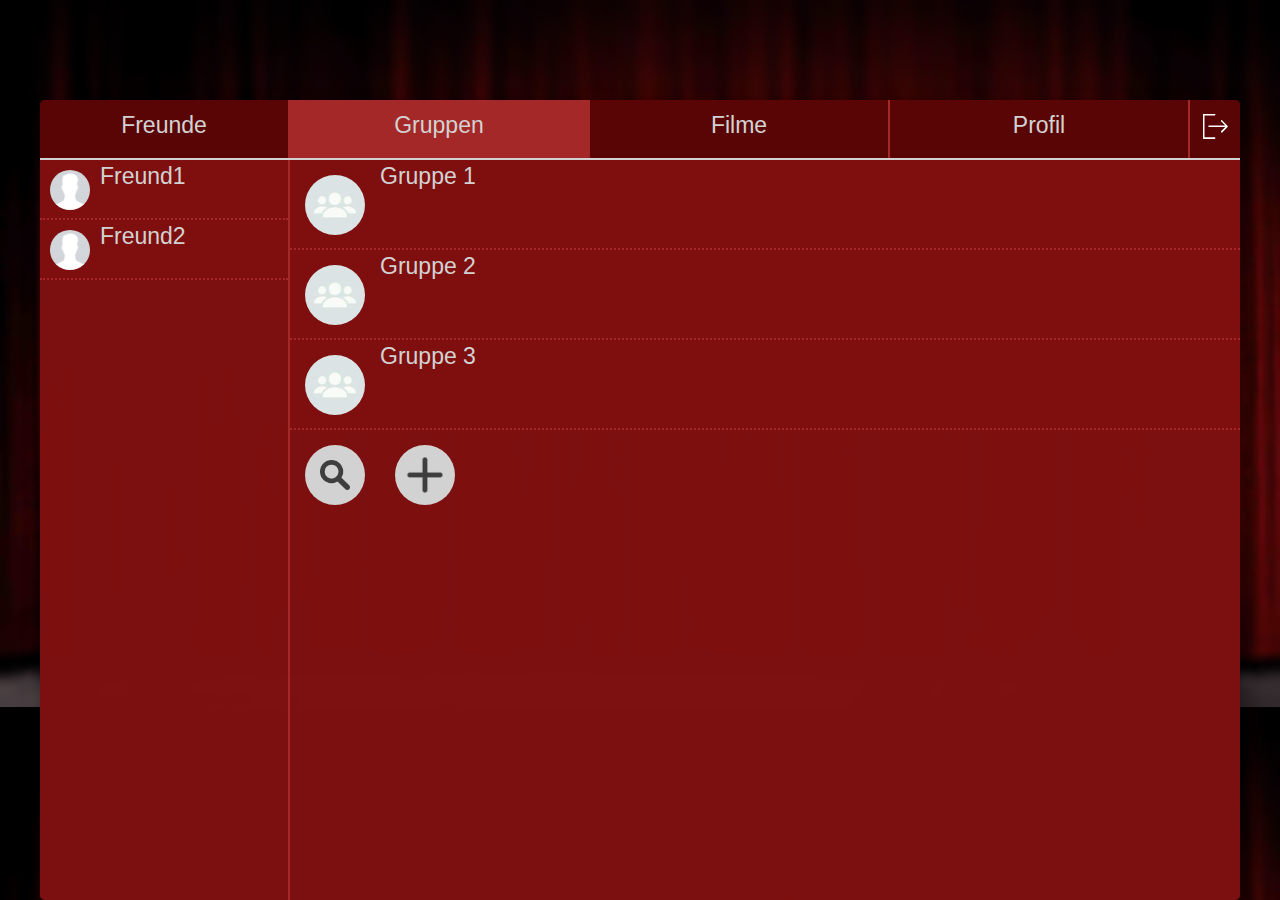
<file: index.html>
<!DOCTYPE html>
<html lang="en">
  <head>
    <meta charset="utf-8">
    <meta http-equiv="X-UA-Compatible" content="IE=edge">
    <meta name="viewport" content="width=device-width, initial-scale=1">
    <!-- The above 3 meta tags *must* come first in the head; any other head content must come *after* these tags -->
    <title>CinemaPlaner - Gruppenauswahl</title>

    <!-- Bootstrap -->
    <link href="css/bootstrap.css" rel="stylesheet">
	 <link href="css.css" rel="stylesheet">
    <!-- HTML5 shim and Respond.js for IE8 support of HTML5 elements and media queries -->
    <!-- WARNING: Respond.js doesn't work if you view the page via file:// -->
    <!--[if lt IE 9]>
      <script src="https://oss.maxcdn.com/html5shiv/3.7.3/html5shiv.min.js"></script>
      <script src="https://oss.maxcdn.com/respond/1.4.2/respond.min.js"></script>
    <![endif]-->
  </head>
  <body>
  <div class="content-wrapper">
	<div class ="bar">
		<div id="firstbaritem" class="baritem">Freunde</div>
		<div class="baritem" style="background-color:rgba(165, 40, 40, 1);">Gruppen</div>
		<a href="filme.html"><div class="baritem">Filme</div></a>
		<a href="profil.html"><div class="baritem">Profil</div></a>
		<a href="home.html"><div class="baritem" style="width:50px;border-width:0px;"><img src="logout.png" style="width:25px"></div> </a>
		
	</div>
	<div class="sidebar">
		<div class="sidebaritem"><div class="profile-pic"></div>Freund1</div>
		<div class="sidebaritem"><div class="profile-pic"></div>Freund2</div>
	</div>
	<div class="gruppenaw">
		<a href="gruppe.html"><div class="gruppenawitem"><div class="group-pic"></div>Gruppe 1</div></a>
		<div class="gruppenawitem"><div class="group-pic"></div>Gruppe 2</div>
		<div class="gruppenawitem"><div class="group-pic"></div>Gruppe 3</div>
		<a href="gruppeSuchen.html"><div class="group-pic" style="background-image:none;"><img style="width:30px; margin:15px;" src="search.png"></div></a>
		<a href="gruppeErstellen.html"><div class="group-pic" style="background-image:none;"><img style="width:40px; margin:10px;" src="plus.png"></div></a>
	</div>
  </div>
    

    <!-- jQuery (necessary for Bootstrap's JavaScript plugins) -->
    <script src="https://ajax.googleapis.com/ajax/libs/jquery/1.12.4/jquery.min.js"></script>
    <!-- Include all compiled plugins (below), or include individual files as needed -->
    <script src="js/bootstrap.min.js"></script>
	
	
  </body>
</html>
</file>
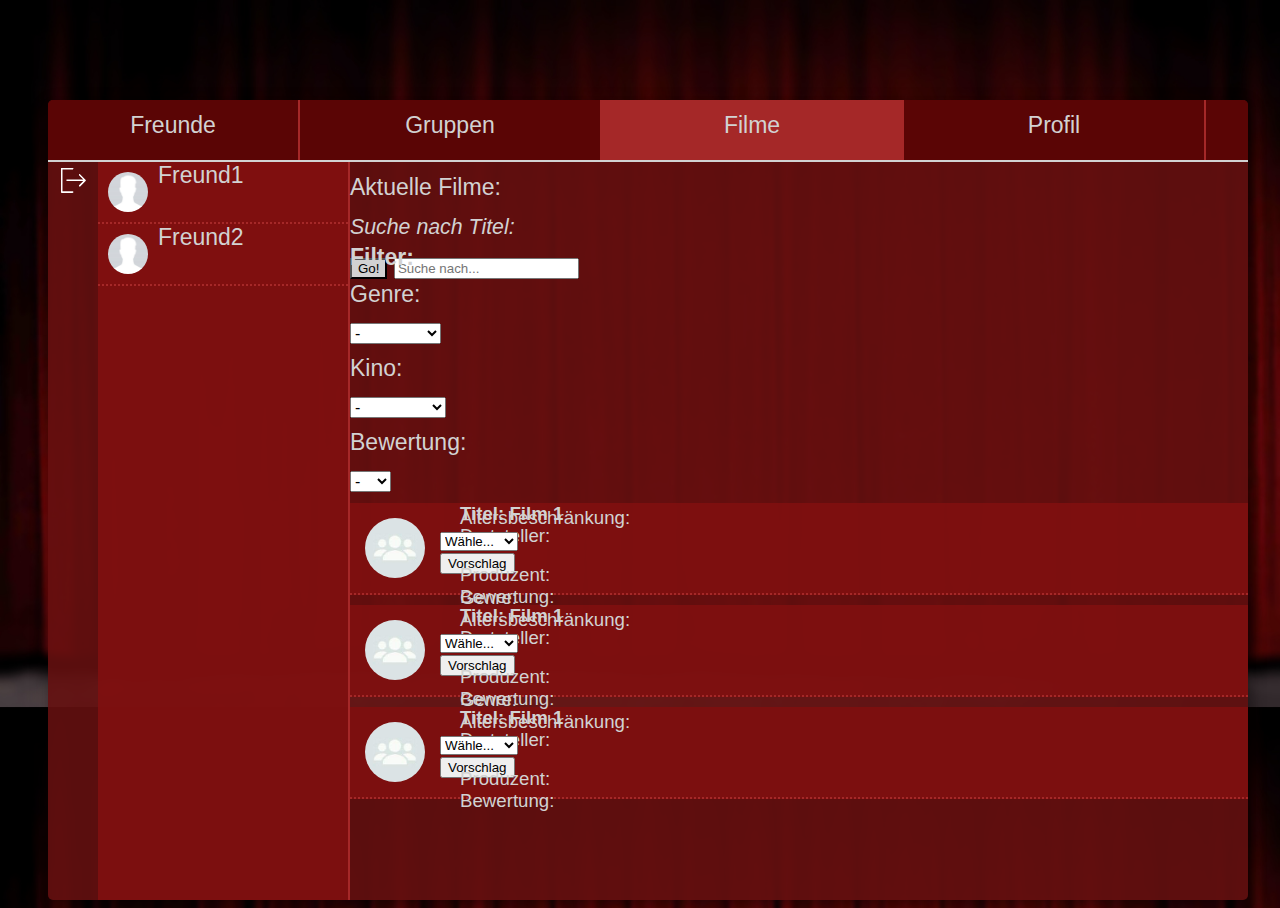
<file: filme.html>
<!DOCTYPE html>
<html lang="en">
<head>
    <meta charset="utf-8">
    <meta http-equiv="X-UA-Compatible" content="IE=edge">
    <meta name="viewport" content="width=device-width, initial-scale=1">
    <!-- The above 3 meta tags *must* come first in the head; any other head content must come *after* these tags -->
    <title>CinemaPlaner - Filme</title>

    <!-- Bootstrap -->
    <link rel="stylesheet" href="https://maxcdn.bootstrapcdn.com/bootstrap/4.0.0-beta.3/css/bootstrap.min.css" integrity="sha384-Zug+QiDoJOrZ5t4lssLdxGhVrurbmBWopoEl+M6BdEfwnCJZtKxi1KgxUyJq13dy" crossorigin="anonymous">
    <!--<link href="css/bootstrap.css" rel="stylesheet">-->
    <link href="css.css" rel="stylesheet">
    <link href="filme.css" rel="stylesheet">
    <!-- HTML5 shim and Respond.js for IE8 support of HTML5 elements and media queries -->
    <!-- WARNING: Respond.js doesn't work if you view the page via file:// -->
    <!--[if lt IE 9]>
    <script src="https://oss.maxcdn.com/html5shiv/3.7.3/html5shiv.min.js"></script>
    <script src="https://oss.maxcdn.com/respond/1.4.2/respond.min.js"></script>
    <![endif]-->
</head>
<body>
<div class="content-wrapper">
    <div class ="bar">
        <div id="firstbaritem" class="baritem">Freunde</div>
        <a href="index.html"><div class="baritem">Gruppen</div></a>
        <div class="baritem" style="background-color: rgba(165, 40, 40, 1);">Filme</div>
        <a href="profil.html"><div class="baritem">Profil</div></a>
        <a href="home.html"><div class="baritem" style="width:50px;border-width:0px;"><img src="logout.png" style="width:25px"></div> </a>

    </div>
    <div class="sidebar">
        <div class="sidebaritem"><div class="profile-pic"></div>Freund1</div>
        <div class="sidebaritem"><div class="profile-pic"></div>Freund2</div>
    </div>

    <div class="container" style="height: 60px;">
        <div class="row">
            <div class="col-sm-4" style="margin-top: 12px">
                <span class="h2" style="color: rgba(210, 210, 210, 1);">Aktuelle Filme: </span>
            </div>
            <div class="col-sm-3" style="margin-top: 12px">
                <span class="h3" style="font-style: italic; font-size: 16pt; color: rgba(210, 210, 210, 1);">Suche nach Titel:</span>
            </div>
            <div class="col-sm-5" style="margin-top: 12px">
                <div class="input-group">
                      <span class="input-group-btn">
                        <button class="btn btn-secondary" style="background-color: rgba(210, 210, 210, 1); color:black" type="button">Go!</button>
                      </span>
                    <input type="text" class="form-control" placeholder="Suche nach...">
                </div>
            </div>
        </div>
    </div>




    <div class="container" style="height: 60px">
        <div class="row">
            <div class="col-sm-1" style="margin-top: 10px">
                <strong style="color: rgba(210, 210, 210, 1);">Filter:</strong>
            </div>
            <div class="col-sm-1" style="margin-top: 10px; color: rgba(210, 210, 210, 1);">Genre:</div>
            <div class="col-sm-3" style="margin-top: 10px">
                <select class="custom-select" style="font-size: 12pt">
                    <option>-</option>
                    <option>Action</option>
                    <option>Comedy</option>
                    <option>Romance</option>
                    <option>Drama</option>
                    <option>Thriller</option>
                    <option>Horror</option>
                </select>
            </div>
            <div class="col-sm-1" style="margin-top: 10px; color: rgba(210, 210, 210, 1);">Kino:</div>
            <div class="col-sm-2" style="margin-top: 10px">
                <select class="custom-select" style="font-size: 12pt">
                    <option>-</option>
                    <option>Cineplexx</option>
                    <option>Uci</option>
                    <option>Dieselkino</option>
                </select>
            </div>
            <div class="col-sm-2" style="margin-top: 10px; color: rgba(210, 210, 210, 1);">Bewertung:</div>
            <div class="col-sm-2" style="margin-top: 10px">
                <select class="custom-select" style="font-size: 12pt">
                    <option>-</option>
                    <option>>1</option>
                    <option>>2</option>
                    <option>>3</option>
                    <option>>4</option>
                    <option>>5</option>
                </select>
            </div>
        </div>






        <div style="height:600px;overflow-y:scroll; margin-top:10px">
            <div class="gruppenawitem">
                <div class="container" style="font-size: 14pt">
                    <div class="row">
                        <div class="col-sm-1">
                            <div class="group-pic"></div>
                        </div>
                        <div class="col-sm-4">
                            <span style="margin-left:20px"><strong>Titel: Film 1</strong></span>
                        </div>
                        <div class="col-sm-4">
                            <span style="margin-left:20px">Dartsteller:</span>
                        </div>
                        <div class="col-sm-3">

                        </div>
                    </div>
                    <div class="row" style="margin-top:-62px">
                        <div class="col-sm-1">
                        </div>
                        <div class="col-sm-3">
                            <span style="margin-left:20px">Genre:</span>
                        </div>
                        <div class="col-sm-3">
                            <span style="margin-left:20px">Altersbeschränkung:</span>
                        </div>
                        <div class="col-sm-5">
                            <div class="input-group">
                                <select class="custom-select" id="inputGroupSelect05">
                                    <option selected>Wähle...</option>
                                    <option value="1">Gruppe 1</option>
                                    <option value="2">Gruppe 2</option>
                                    <option value="3">Gruppe 3</option>
                                </select>
                                <div class="input-group-append">
                                    <button class="btn btn-outline-secondary" type="button">Vorschlag</button>
                                </div>
                            </div>
                        </div>
                    </div>
                    <div class="row" style="margin-top:-10px">
                        <div class="col-sm-1">
                        </div>
                        <div class="col-sm-4">
                            <span style="margin-left:20px">Produzent:</span>
                        </div>
                        <div class="col-sm-4">
                            <span style="margin-left:20px">Bewertung:</span>
                        </div>
                        <div class="col-sm-3">
                            <span style="margin-left:20px"></span>
                        </div>
                    </div>
                </div>
            </div>


            <div class="gruppenawitem" style="margin-top:10px">
                <div class="container" style="font-size: 14pt">
                    <div class="row">
                        <div class="col-sm-1">
                            <div class="group-pic"></div>
                        </div>
                        <div class="col-sm-4">
                            <span style="margin-left:20px"><strong>Titel: Film 1</strong></span>
                        </div>
                        <div class="col-sm-4">
                            <span style="margin-left:20px">Dartsteller:</span>
                        </div>
                        <div class="col-sm-3">

                        </div>
                    </div>
                    <div class="row" style="margin-top:-62px">
                        <div class="col-sm-1">
                        </div>
                        <div class="col-sm-3">
                            <span style="margin-left:20px">Genre:</span>
                        </div>
                        <div class="col-sm-3">
                            <span style="margin-left:20px">Altersbeschränkung:</span>
                        </div>
                        <div class="col-sm-5">
                            <div class="input-group">
                                <select class="custom-select" id="inputGroupSelect06">
                                    <option selected>Wähle...</option>
                                    <option value="1">Gruppe 1</option>
                                    <option value="2">Gruppe 2</option>
                                    <option value="3">Gruppe 3</option>
                                </select>
                                <div class="input-group-append">
                                    <button class="btn btn-outline-secondary" type="button">Vorschlag</button>
                                </div>
                            </div>
                        </div>
                    </div>
                    <div class="row" style="margin-top:-10px">
                        <div class="col-sm-1">
                        </div>
                        <div class="col-sm-4">
                            <span style="margin-left:20px">Produzent:</span>
                        </div>
                        <div class="col-sm-4">
                            <span style="margin-left:20px">Bewertung:</span>
                        </div>
                        <div class="col-sm-3">
                            <span style="margin-left:20px"></span>
                        </div>
                    </div>
                </div>
            </div>

            <div class="gruppenawitem" style="margin-top:10px">
                <div class="container" style="font-size: 14pt">
                    <div class="row">
                        <div class="col-sm-1">
                            <div class="group-pic"></div>
                        </div>
                        <div class="col-sm-4">
                            <span style="margin-left:20px"><strong>Titel: Film 1</strong></span>
                        </div>
                        <div class="col-sm-4">
                            <span style="margin-left:20px">Dartsteller:</span>
                        </div>
                        <div class="col-sm-3">

                        </div>
                    </div>
                    <div class="row" style="margin-top:-62px">
                        <div class="col-sm-1">
                        </div>
                        <div class="col-sm-3">
                            <span style="margin-left:20px">Genre:</span>
                        </div>
                        <div class="col-sm-3">
                            <span style="margin-left:20px">Altersbeschränkung:</span>
                        </div>
                        <div class="col-sm-5">
                            <div class="input-group">
                                <select class="custom-select" id="inputGroupSelect04">
                                    <option selected>Wähle...</option>
                                    <option value="1">Gruppe 1</option>
                                    <option value="2">Gruppe 2</option>
                                    <option value="3">Gruppe 3</option>
                                </select>
                                <div class="input-group-append">
                                    <button class="btn btn-outline-secondary" type="button">Vorschlag</button>
                                </div>
                            </div>
                        </div>
                    </div>
                    <div class="row" style="margin-top:-10px">
                        <div class="col-sm-1">
                        </div>
                        <div class="col-sm-4">
                            <span style="margin-left:20px">Produzent:</span>
                        </div>
                        <div class="col-sm-4">
                            <span style="margin-left:20px">Bewertung:</span>
                        </div>
                        <div class="col-sm-3">
                            <span style="margin-left:20px"></span>
                        </div>
                    </div>
                </div>
            </div>

        </div>














            <!--<select class="selectpicker">
                <option>-</option>
                <option>Action</option>
                <option>Comedy</option>
                <option>Romance</option>
                <option>Drama</option>
                <option>Thriller</option>
                <option>Horror</option>
            </select>
            <span class="sortierungtext"> Kino: </span>
            <select class="selectpicker">
                <option>-</option>
                <option>Cineplexx</option>
                <option>UCI</option>
                <option>Dieselkino</option>
            </select>
            <span class="sortierungtext"> Bewertung: </span>
            <select class="selectpicker">
                <option>-</option>
                <option>1</option>
                <option>2</option>
                <option>3</option>
                <option>4</option>
                <option>5</option>
            </select>
            <span class="input-group mb-3">
                <input type="text" class="form-control" placeholder="Title" aria-label="Recipient's username" aria-describedby="basic-addon2">
                <div class="input-group-append">
                    <button class="btn btn-outline-secondary" type="button">Search</button>
                </div>
            </span>-->

        </div>
    </div>

<!-- jQuery (necessary for Bootstrap's JavaScript plugins) -->
<script src="https://ajax.googleapis.com/ajax/libs/jquery/1.12.4/jquery.min.js"></script>
<!-- Include all compiled plugins (below), or include individual files as needed -->
<script src="js/bootstrap.min.js"></script>


</body>
</html>
</file>
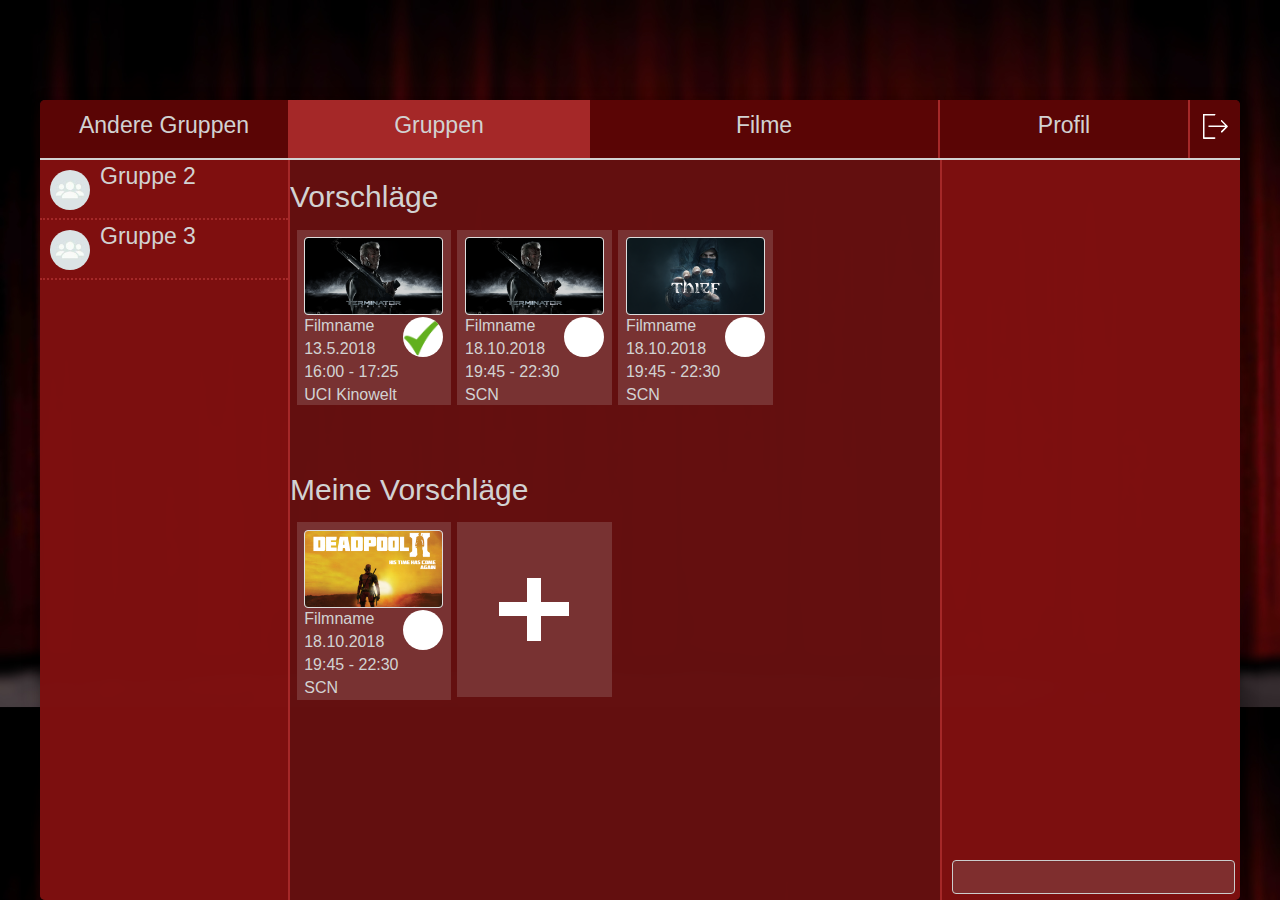
<file: gruppe.html>
<!DOCTYPE html>
<html lang="en">
  <head>
    <meta charset="utf-8">
    <meta http-equiv="X-UA-Compatible" content="IE=edge">
    <meta name="viewport" content="width=device-width, initial-scale=1">
    <!-- The above 3 meta tags *must* come first in the head; any other head content must come *after* these tags -->
    <title>CinemaPlaner - Gruppe1</title>

    <!-- Bootstrap -->
    <link href="css/bootstrap.css" rel="stylesheet">
	 <link href="css.css" rel="stylesheet">
    <!-- HTML5 shim and Respond.js for IE8 support of HTML5 elements and media queries -->
    <!-- WARNING: Respond.js doesn't work if you view the page via file:// -->
    <!--[if lt IE 9]>
      <script src="https://oss.maxcdn.com/html5shiv/3.7.3/html5shiv.min.js"></script>
      <script src="https://oss.maxcdn.com/respond/1.4.2/respond.min.js"></script>

	  <link rel="stylesheet" href="https://maxcdn.bootstrapcdn.com/bootstrap/4.0.0-beta.3/css/bootstrap.min.css" integrity="sha384-Zug+QiDoJOrZ5t4lssLdxGhVrurbmBWopoEl+M6BdEfwnCJZtKxi1KgxUyJq13dy" crossorigin="anonymous">

    <![endif]-->
  </head>
  <body>
  <div class="content-wrapper">
	<div class ="bar">
		<a href="index.html"><div id="firstbaritem" class="baritem">Andere Gruppen</div></a>
		<div style="background-color:rgba(165, 40, 40, 1);" class="baritem">Gruppen</div>
		<a href="filme.html"><div class="baritem" style="width:350px;">Filme</div></a>
		<a href="profil.html"><div style="width:250px;" class="baritem">Profil</div></a>
		<a href="home.html"><div class="baritem" style="width:50px;border-width:0px;"><img src="logout.png" style="width:25px"></div> </a>
	</div>
	<div class="sidebar">
		<div class="sidebaritem"><div class="profile-pic gruppe"></div>Gruppe 2</div>
		<div class="sidebaritem"><div class="profile-pic gruppe"></div> Gruppe 3</div>
	</div>
	
	
	<div class="terminfindung">
	<h2>Vorschläge</h2>
		<div class="vorschlag vs">
			<div class="thumbnail" style="background-image:url('Cover1.png')"></div>
			<div class="vorschlagcontent">
				<div class="vorschlagtext">
					Filmname<br>
					13.5.2018<br>
					16:00 - 17:25<br>
					UCI Kinowelt
				</div>
				<div class="vorschlagbewertung">
					<div class="profile-pic small-margin tickv"><div class="profile-pic tick" style="background-color:none; margin:0;"></div></div>
					<!--<div class="vote"><img src="upvote_grey.png" style="width:50%;margin:23%;"></div>
					<div class="vote"><img src="downvote_grey.png" style="width:50%;margin:23%;"></div>-->
				</div>
			</div>
		</div>
		<div class="vorschlag vs" >
			<div class="thumbnail" style="background-image:url('Cover1.png')"></div>
			<div class="vorschlagcontent">
				<div class="vorschlagtext">
					Filmname<br>
					18.10.2018<br>
					19:45 - 22:30<br>
					SCN
				</div>
				<div class="vorschlagbewertung">
					<div class="profile-pic small-margin tickv"><div class="profile-pic tick" style="background-color:none; margin:0;display:none;"></div></div>
				</div>
			</div>
			
		</div>
		<div class="vorschlag vs">
			<div class="thumbnail" style="background-image:url('Cover2.png')"></div>
			<div class="vorschlagcontent">
				<div class="vorschlagtext">
					Filmname<br>
					18.10.2018<br>
					19:45 - 22:30<br>
					SCN
				</div>
				<div class="vorschlagbewertung">
					<div class="profile-pic small-margin tickv"><div class="profile-pic tick" style="background-color:none; margin:0;display:none;"></div></div>
				</div>
			</div>

		</div>



		<div>
			<br><br><br><br><br><br><br>
			<h2>Meine Vorschläge</h2>


			<div class="vorschlag mvs">
				<div class="thumbnail" style="background-image:url('Cover3.jpg')"></div>
				<div class="vorschlagcontent">
					<div class="vorschlagtext">
						Filmname<br>
						18.10.2018<br>
						19:45 - 22:30<br>
						SCN
					</div>
					<div class="vorschlagbewertung">
						<div class="profile-pic small-margin tickv"><div class="profile-pic tick" style="background-color:none; margin:0;display:none;"></div></div>
					</div>
				</div>

			</div>

			<div class="vorschlag avs">
				<img src="neuerVorschlag.png">

			</div>

		</div>
	</div>
	
	
	<div class="chat">
		<div class="chatverlauf"></div>
		<div style="width:auto; margin:0px 5px 0px 10px;">
			<div class="form-group">
			  <input type="text" class="form-control" id="usr" style="background-color: rgba(127, 50, 50, 0.9); color: rgba(210, 210, 210, 1);">
			</div>
		</div>
	</div>
  </div>

  <div id="pop1" class="pop-up">
	  <div class="platzhalterbild"></div>
	  <div class="datenfeld">
		  <h1>Titel</h1>
		  Bewertung: ***--<br>
		  Genre:<br>
		  Produzent:<br>
		  Darsteller:<br>
		  Altersbeschränkung:<br>
		  Länge:<br>
		  Datum:<br>
		  Uhrzeit:<br>
		  Kino:<br>
	  </div>
	  <img src="sitzplätze.png" class="sp">
	  <div class="beschreibung">
		  <b>Beschreibung</b>: Lorem ipsum dolor sit amet, consetetur sadipscing elitr, sed diam nonumy eirmod tempor invidunt ut labore et dolore magna aliquyam erat, sed diam voluptua. At vero eos et accusam et justo duo dolores et ea rebum. Stet clita kasd gubergren, no sea takimata sanctus est Lorem ipsum dolor sit amet. Lorem ipsum dolor sit amet, consetetur sadipscing elitr, sed diam nonumy eirmod tempor invidunt ut labore et dolore magna aliquyam erat, sed diam voluptua. At vero eos et accusam et justo duo dolores et ea rebum. Stet clita kasd gubergren, no sea takimata sanctus est Lorem ipsum dolor sit amet.
		  <div class="watching">
			  Wer aller dabei ist:<br>
			  <div class="profile-pic small-margin"><div class="hover-highlight"></div> </div>
			  <div class="profile-pic small-margin"><div class="hover-highlight"></div> </div>
			  <div class="profile-pic small-margin"><div class="hover-highlight"></div> </div>
			  <div class="profile-pic small-margin"><div class="hover-highlight"></div> </div>
			  <div class="profile-pic small-margin"><div class="hover-highlight"></div> </div>

			  <div class="profile-pic small-margin tickv" style="margin-left:20px;"><div class="profile-pic tick" style="background-color:none; margin:0;"></div></div>
		  </div>
	  </div>
  </div>

  <div id="pop2" class="pop-up">
	  <div class="platzhalterbild"></div>
	  <div class="datenfeld">
		  <h1>Titel</h1>
		  Bewertung: ***--<br>
		  Genre:<br>
		  Produzent:<br>
		  Darsteller:<br>
		  Altersbeschränkung:<br>
		  Länge:<br>
		  Datum:<br>
		  Uhrzeit:<br>
		  Kino:<br>
	  </div>
	  <img src="sitzplätze.png" class="sp">
	  <div class="beschreibung">
		  <b>Beschreibung</b>: Lorem ipsum dolor sit amet, consetetur sadipscing elitr, sed diam nonumy eirmod tempor invidunt ut labore et dolore magna aliquyam erat, sed diam voluptua. At vero eos et accusam et justo duo dolores et ea rebum. Stet clita kasd gubergren, no sea takimata sanctus est Lorem ipsum dolor sit amet. Lorem ipsum dolor sit amet, consetetur sadipscing elitr, sed diam nonumy eirmod tempor invidunt ut labore et dolore magna aliquyam erat, sed diam voluptua. At vero eos et accusam et justo duo dolores et ea rebum. Stet clita kasd gubergren, no sea takimata sanctus est Lorem ipsum dolor sit amet.
		  <div class="watching">
			  Wer aller dabei ist:<br>
			  <div class="profile-pic small-margin"><div class="hover-highlight"></div> </div>
			  <div class="profile-pic small-margin"><div class="hover-highlight"></div> </div>
			  <div class="profile-pic small-margin"><div class="hover-highlight"></div> </div>
			  <div class="profile-pic small-margin"><div class="hover-highlight"></div> </div>
			  <div class="profile-pic small-margin"><div class="hover-highlight"></div> </div>



			  <div style="float:right; margin-left:20px;">
				  <button type="button" class="btn btn-default" style="float:right;margin-right:20px;" onclick="killPops();">Vorschlag zurückziehen</button><br>
				  <button type="button" class="btn btn-default" style="float:right;margin-right:20px;min-width:174px;" onclick="killPops();">Vorschlag umsetzen</button>
			  </div>
		  </div>
	  </div>
  </div>

  <div id="pop3" class="pop-up">
	  <div class="datenfeld" style="margin:20px;">
		  Film<br>
		  <div style="width:auto; margin:0px 5px 0px 10px;">
			  <div class="form-group">
				  <input type="text" class="form-control" id="usr">
			  </div>
		  </div>
		  Kino:<br>
		  <div style="width:auto; margin:0px 5px 0px 10px;">
			  <div class="form-group">
				  <input type="text" class="form-control" id="usr1">
			  </div>
		  </div>
		  Datum:<br>
		  <div style="width:auto; margin:0px 5px 0px 10px;">
			  <div class="form-group">
				  <input type="text" class="form-control" id="usr2">
			  </div>
		  </div>
		  Uhrzeit:<br>
		  <div style="width:auto; margin:0px 5px 0px 10px;">
			  <div class="form-group">
				  <input type="text" class="form-control" id="usr3">
			  </div>
		  </div>

		  <br><br>
		  <button type="button" class="btn btn-default" onclick="killPops();">Vorschlagen</button>
	  </div>

  </div>




    <!-- jQuery (necessary for Bootstrap's JavaScript plugins) -->
    <script src="https://ajax.googleapis.com/ajax/libs/jquery/1.12.4/jquery.min.js"></script>
    <!-- Include all compiled plugins (below), or include individual files as needed -->
    <script src="js/bootstrap.min.js"></script>
  	<script src="gruppe.js"></script>
	
	
  </body>
</html>
</file>
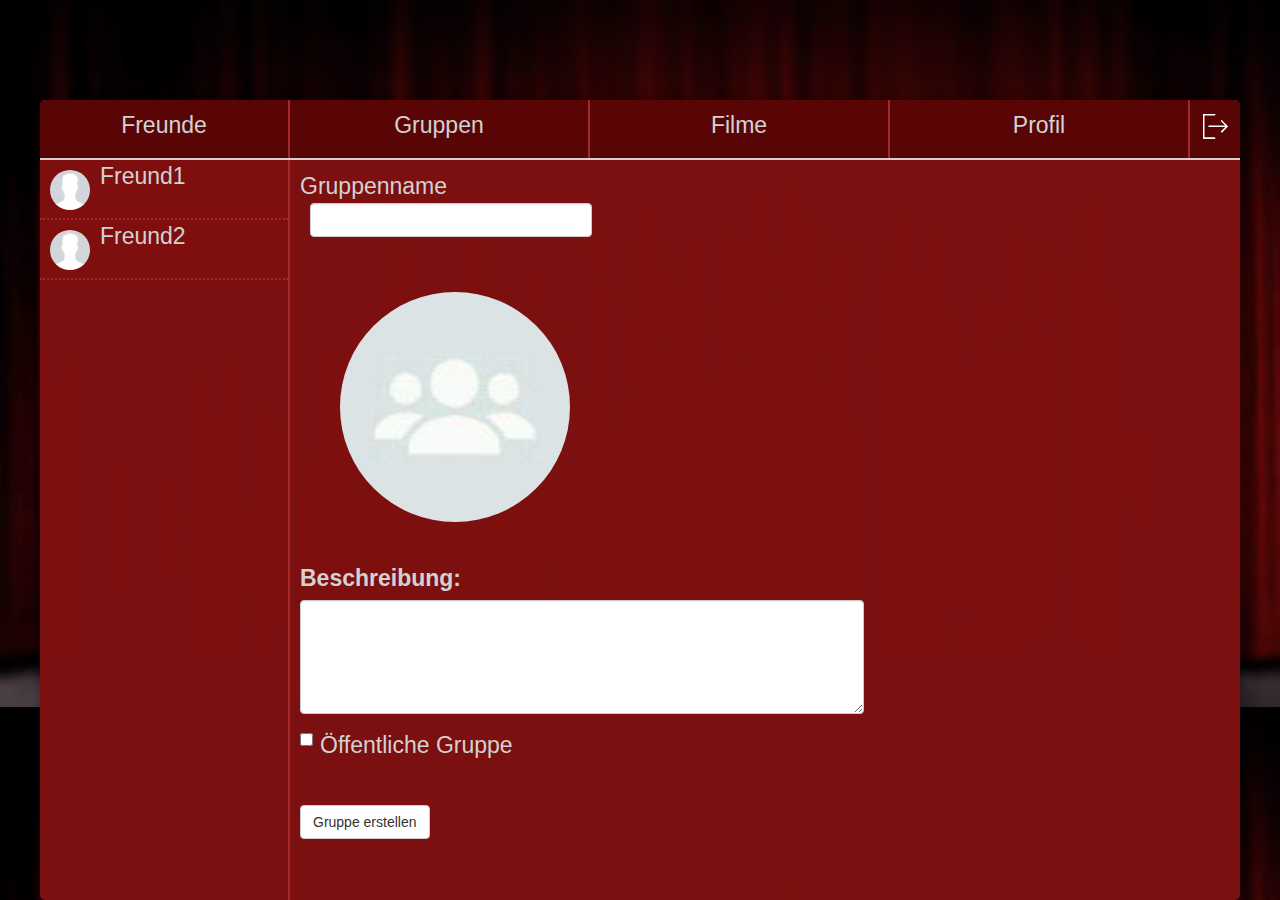
<file: gruppeErstellen.html>
<!DOCTYPE html>
<html lang="en">
<head>
    <meta charset="utf-8">
    <meta http-equiv="X-UA-Compatible" content="IE=edge">
    <meta name="viewport" content="width=device-width, initial-scale=1">
    <!-- The above 3 meta tags *must* come first in the head; any other head content must come *after* these tags -->
    <title>CinemaPlaner - Gruppe erstellen</title>

    <!-- Bootstrap -->
    <link href="css/bootstrap.css" rel="stylesheet">
    <link href="css.css" rel="stylesheet">
    <!-- HTML5 shim and Respond.js for IE8 support of HTML5 elements and media queries -->
    <!-- WARNING: Respond.js doesn't work if you view the page via file:// -->
    <!--[if lt IE 9]>
    <script src="https://oss.maxcdn.com/html5shiv/3.7.3/html5shiv.min.js"></script>
    <script src="https://oss.maxcdn.com/respond/1.4.2/respond.min.js"></script>
    <![endif]-->
</head>
<body>
<div class="content-wrapper">
    <div class ="bar">
        <div id="firstbaritem" class="baritem">Freunde</div>
        <a href="index.html"><div class="baritem">Gruppen</div></a>
        <a href="filme.html"><div class="baritem">Filme</div></a>
        <a href="profil.html"><div class="baritem">Profil</div></a>
        <a href="home.html"><div class="baritem" style="width:50px;border-width:0px;"><img src="logout.png" style="width:25px"></div> </a>

    </div>
    <div class="sidebar">
        <div class="sidebaritem"><div class="profile-pic"></div>Freund1</div>
        <div class="sidebaritem"><div class="profile-pic"></div>Freund2</div>
    </div>
    <div class="gruppenaw">
        <div style="margin:10px 0 0 10px;color:rgba(210, 210, 210, 1.0)">
            Gruppenname<br>
            <div style="width:30%; margin:0px 5px 0px 10px;">
                <div class="form-group">
                    <input type="text" class="form-control" id="usr">
                </div>
            </div>
            <div class="profile-pic2" style="margin-right:680px; background-image:url('gruppenbild.png');"></div>
            <div class="form-group" style="width:60%;">
                <label for="comment">Beschreibung:</label>
                <textarea class="form-control" rows="5" id="comment"></textarea>
            </div>
            <div class="checkbox">
                <label><input type="checkbox" value="">Öffentliche Gruppe</label>
            </div>
            <br>
            <a href="index.html"><button type="button" class="btn btn-default">Gruppe erstellen</button></a>
        </div>
    </div>
</div>


<!-- jQuery (necessary for Bootstrap's JavaScript plugins) -->
<script src="https://ajax.googleapis.com/ajax/libs/jquery/1.12.4/jquery.min.js"></script>
<!-- Include all compiled plugins (below), or include individual files as needed -->
<script src="js/bootstrap.min.js"></script>


</body>
</html>
</file>
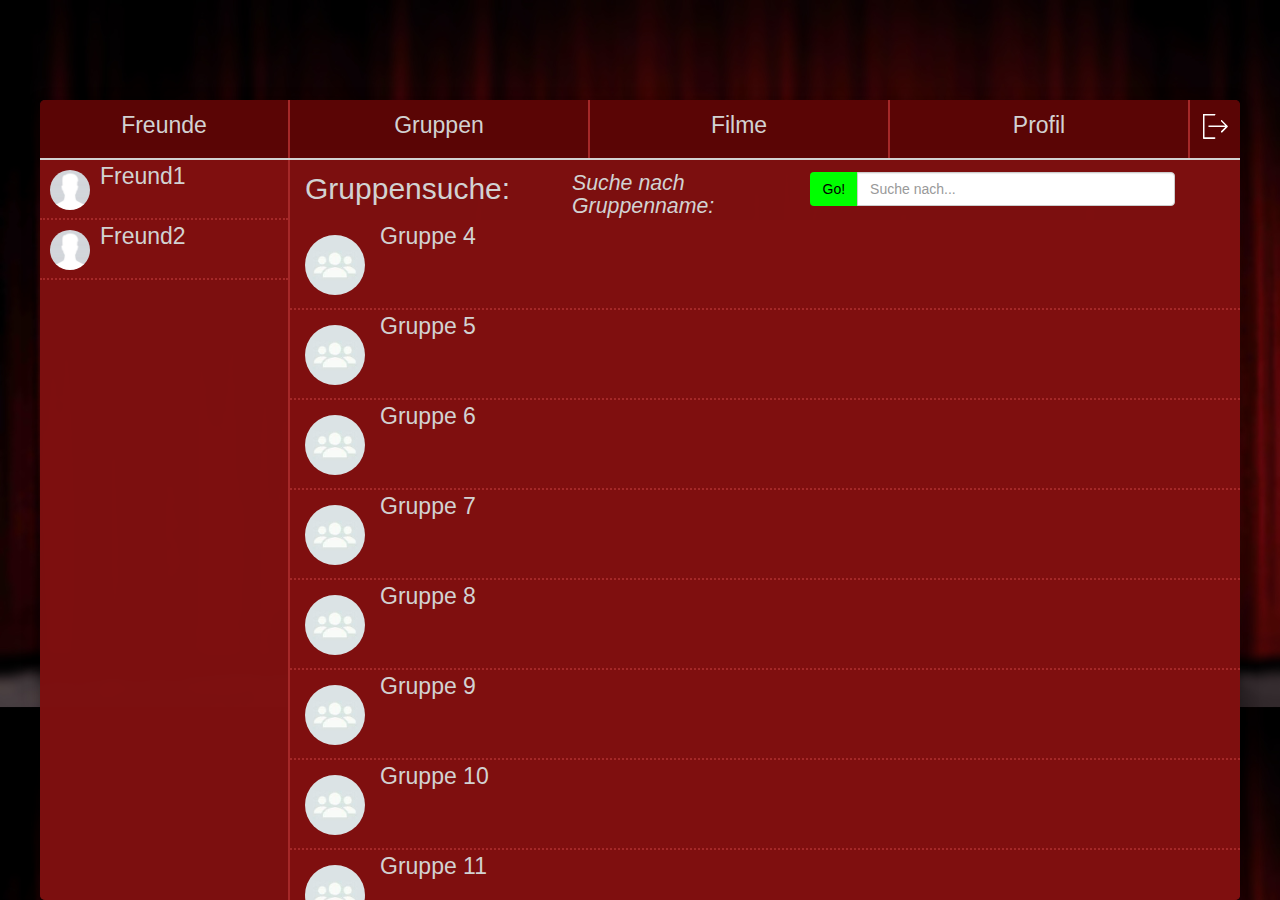
<file: gruppeSuchen.html>
<!DOCTYPE html>
<html lang="en">
<head>
    <meta charset="utf-8">
    <meta http-equiv="X-UA-Compatible" content="IE=edge">
    <meta name="viewport" content="width=device-width, initial-scale=1">
    <!-- The above 3 meta tags *must* come first in the head; any other head content must come *after* these tags -->
    <title>CinemaPlaner - Gruppe suchen</title>

    <!-- Bootstrap -->
    <link href="css/bootstrap.css" rel="stylesheet">
    <link href="css.css" rel="stylesheet">
    <!-- HTML5 shim and Respond.js for IE8 support of HTML5 elements and media queries -->
    <!-- WARNING: Respond.js doesn't work if you view the page via file:// -->
    <!--[if lt IE 9]>
    <script src="https://oss.maxcdn.com/html5shiv/3.7.3/html5shiv.min.js"></script>
    <script src="https://oss.maxcdn.com/respond/1.4.2/respond.min.js"></script>
    <![endif]-->
</head>
<body>
<div class="content-wrapper">
    <div class ="bar">
        <div id="firstbaritem" class="baritem">Freunde</div>
        <a href="index.html"><div class="baritem">Gruppen</div></a>
        <a href="filme.html"><div class="baritem">Filme</div></a>
        <a href="profil.html"><div class="baritem">Profil</div></a>
        <a href="home.html"><div class="baritem" style="width:50px;border-width:0px;"><img src="logout.png" style="width:25px"></div> </a>

    </div>
    <div class="sidebar">
        <div class="sidebaritem"><div class="profile-pic"></div>Freund1</div>
        <div class="sidebaritem"><div class="profile-pic"></div>Freund2</div>
    </div>
    <div class="gruppenaw" style="overflow:auto;">
        <div class="container" style="height: 60px;width:950px;">
            <div class="row">
                <div class="col-sm-4" style="margin-top: 12px;width: 267px;">
                    <span class="h2" style="color: rgba(210, 210, 210, 1);">Gruppensuche: </span>
                </div>
                <div class="col-sm-3" style="margin-top: 12px;font-size:12px;">
                    <span class="h3" style="font-style: italic; font-size: 16pt; color: rgba(210, 210, 210, 1);">Suche nach Gruppenname:</span>
                </div>
                <div class="col-sm-5" style="margin-top: 12px">
                    <div class="input-group">
                      <span class="input-group-btn">
                        <button class="btn btn-secondary" style="background-color: lime; color:black" type="button">Go!</button>
                      </span>
                        <input type="text" class="form-control" placeholder="Suche nach...">
                    </div>
                </div>
            </div>
        </div>
        <div class="gruppenawitem"><div class="group-pic"></div>Gruppe 4</div>
        <div class="gruppenawitem"><div class="group-pic"></div>Gruppe 5</div>
        <div class="gruppenawitem"><div class="group-pic"></div>Gruppe 6</div>
        <div class="gruppenawitem"><div class="group-pic"></div>Gruppe 7</div>
        <div class="gruppenawitem"><div class="group-pic"></div>Gruppe 8</div>
        <div class="gruppenawitem"><div class="group-pic"></div>Gruppe 9</div>
        <div class="gruppenawitem"><div class="group-pic"></div>Gruppe 10</div>
        <div class="gruppenawitem"><div class="group-pic"></div>Gruppe 11</div>
        <div class="gruppenawitem"><div class="group-pic"></div>Gruppe 12</div>
    </div>
</div>


<!-- jQuery (necessary for Bootstrap's JavaScript plugins) -->
<script src="https://ajax.googleapis.com/ajax/libs/jquery/1.12.4/jquery.min.js"></script>
<!-- Include all compiled plugins (below), or include individual files as needed -->
<script src="js/bootstrap.min.js"></script>


</body>
</html>
</file>
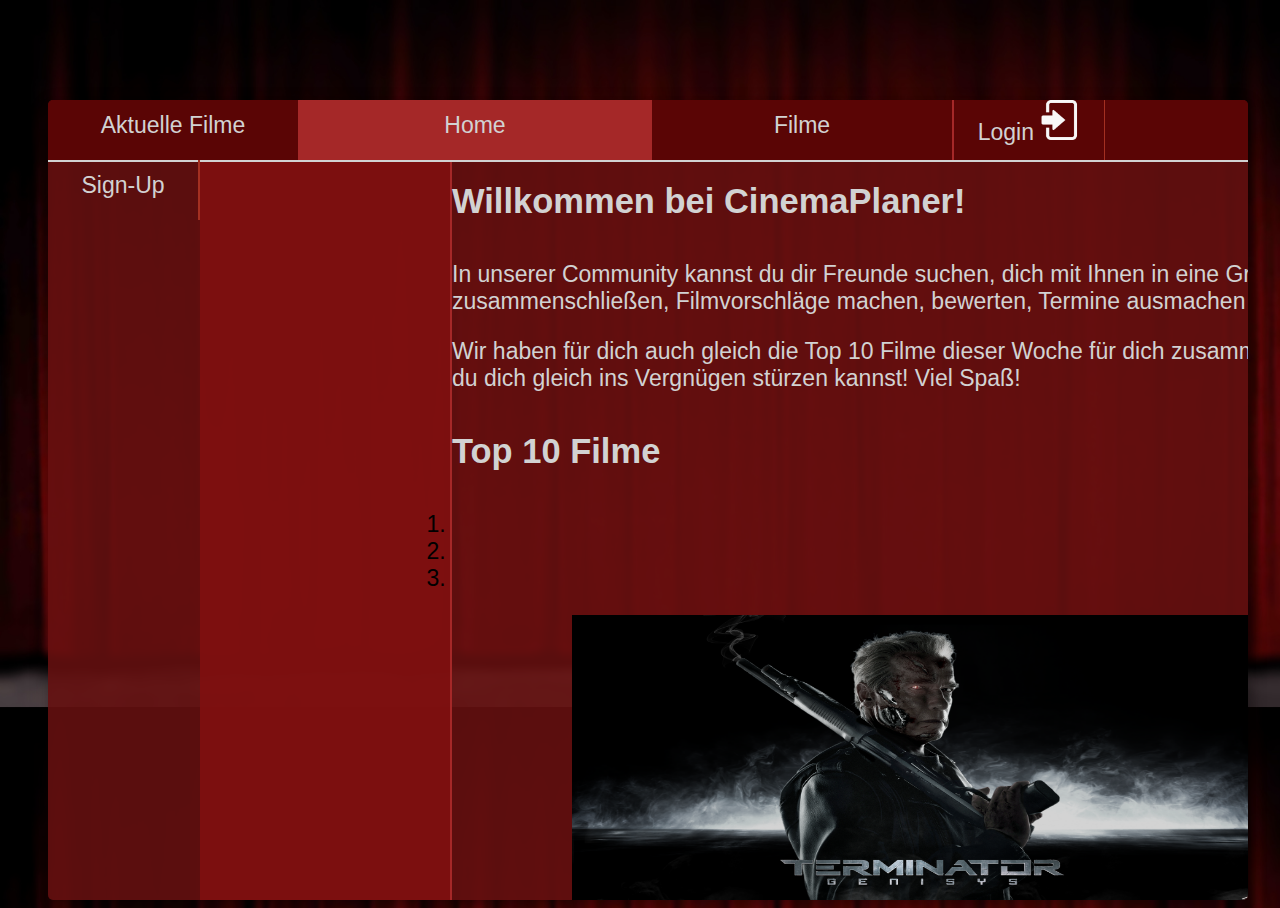
<file: home.html>
<!doctype html>
<html lang="en">
<head>
    <!-- Required meta tags -->
    <meta charset="utf-8">
    <meta name="viewport" content="width=device-width, initial-scale=1, shrink-to-fit=no">

    <!-- Bootstrap CSS -->
    <link rel="stylesheet" href="https://maxcdn.bootstrapcdn.com/bootstrap/4.0.0-beta.3/css/bootstrap.min.css" integrity="sha384-Zug+QiDoJOrZ5t4lssLdxGhVrurbmBWopoEl+M6BdEfwnCJZtKxi1KgxUyJq13dy" crossorigin="anonymous">
    <link href="css.css" rel="stylesheet">

    <title>CinemaPlaner - Home</title>
</head>
<body>
<div class="content-wrapper">
    <div class ="bar">
        <div id="firstbaritem" class="baritem">Aktuelle Filme</div>
        <a href="home.html"><div style="width:350px; background-color: rgba(165, 40, 40, 1);" class="baritem">Home</div></a>
        <a href="filme.html"><div class="baritem">Filme</div></a>
        <a href="login.html">
        <div style="border-width:1px;" class="baritemls">
            Login
            <img src="login-icon.png" style="width:40px; height:40px">
        </div>
        </a>
        <a href="signup.html"><div style="border-width:px;" class="baritemls">Sign-Up</div></a>
    </div>

    <div class="sidebar">
        <div class="aktuelleFilme">

        </div>
    </div>

    <div class="main">
        <h2 style="margin-top:20px; color: rgba(210, 210, 210, 1);">Willkommen bei CinemaPlaner!</h2>
        <p style="margin-top:40px; margin-right: 40px; color: rgba(210, 210, 210, 1);">In unserer Community kannst du dir Freunde suchen, dich mit Ihnen in eine Gruppe zusammenschließen,
            Filmvorschläge machen, bewerten, Termine ausmachen und vieles mehr!</p>
        <p style="margin-top:20px; margin-right: 40px; color: rgba(210, 210, 210, 1);">Wir haben für dich auch gleich die Top 10 Filme dieser Woche für dich zusammengefasst, sodass du dich gleich ins Vergnügen stürzen kannst!
        Viel Spaß!</p>

        <h2 style="margin-top:40px; color: rgba(210, 210, 210, 1);">Top 10 Filme</h2>

        <div id="carouselExampleIndicators" class="carousel slide" data-ride="carousel" style="margin-top:40px;">
            <ol class="carousel-indicators">
                <li data-target="#carouselExampleIndicators" data-slide-to="0" class="active"></li>
                <li data-target="#carouselExampleIndicators" data-slide-to="1"></li>
                <li data-target="#carouselExampleIndicators" data-slide-to="2"></li>
            </ol>
            <div class="carousel-inner">
                <div class="carousel-item active">
                    <img src="Cover1.png" style="width:700px; height:300px; margin-left: 120px;">
                    <div class="carousel-caption d-none d-md-block">
                        <h5>...</h5>
                        <p>...</p>
                    </div>
                </div>
                <div class="carousel-item">
                    <img src="Cover2.png"  style="width:700px; height:300px; margin-left: 120px;">
                    <div class="carousel-caption d-none d-md-block">
                        <h5>...</h5>
                        <p>...</p>
                    </div>
                </div>
                <div class="carousel-item">
                    <img src="Cover3.jpg" style="width:700px; height:300px; margin-left: 120px;">
                    <div class="carousel-caption d-none d-md-block">
                        <h5>...</h5>
                        <p>...</p>
                    </div>
                </div>
            </div>
            <a class="carousel-control-prev" href="#carouselExampleIndicators" role="button" data-slide="prev">
                <span class="carousel-control-prev-icon" aria-hidden="true"></span>
                <span class="sr-only">Previous</span>
            </a>
            <a class="carousel-control-next" href="#carouselExampleIndicators" role="button" data-slide="next">
                <span class="carousel-control-next-icon" aria-hidden="true"></span>
                <span class="sr-only">Next</span>
            </a>
        </div>
    </div>
</div>

<!-- Optional JavaScript -->
<!-- jQuery first, then Popper.js, then Bootstrap JS -->
<script src="https://code.jquery.com/jquery-3.2.1.slim.min.js" integrity="sha384-KJ3o2DKtIkvYIK3UENzmM7KCkRr/rE9/Qpg6aAZGJwFDMVNA/GpGFF93hXpG5KkN" crossorigin="anonymous"></script>
<script src="https://cdnjs.cloudflare.com/ajax/libs/popper.js/1.12.9/umd/popper.min.js" integrity="sha384-ApNbgh9B+Y1QKtv3Rn7W3mgPxhU9K/ScQsAP7hUibX39j7fakFPskvXusvfa0b4Q" crossorigin="anonymous"></script>
<script src="https://maxcdn.bootstrapcdn.com/bootstrap/4.0.0-beta.3/js/bootstrap.min.js" integrity="sha384-a5N7Y/aK3qNeh15eJKGWxsqtnX/wWdSZSKp+81YjTmS15nvnvxKHuzaWwXHDli+4" crossorigin="anonymous"></script>
</body>
</html>
</file>
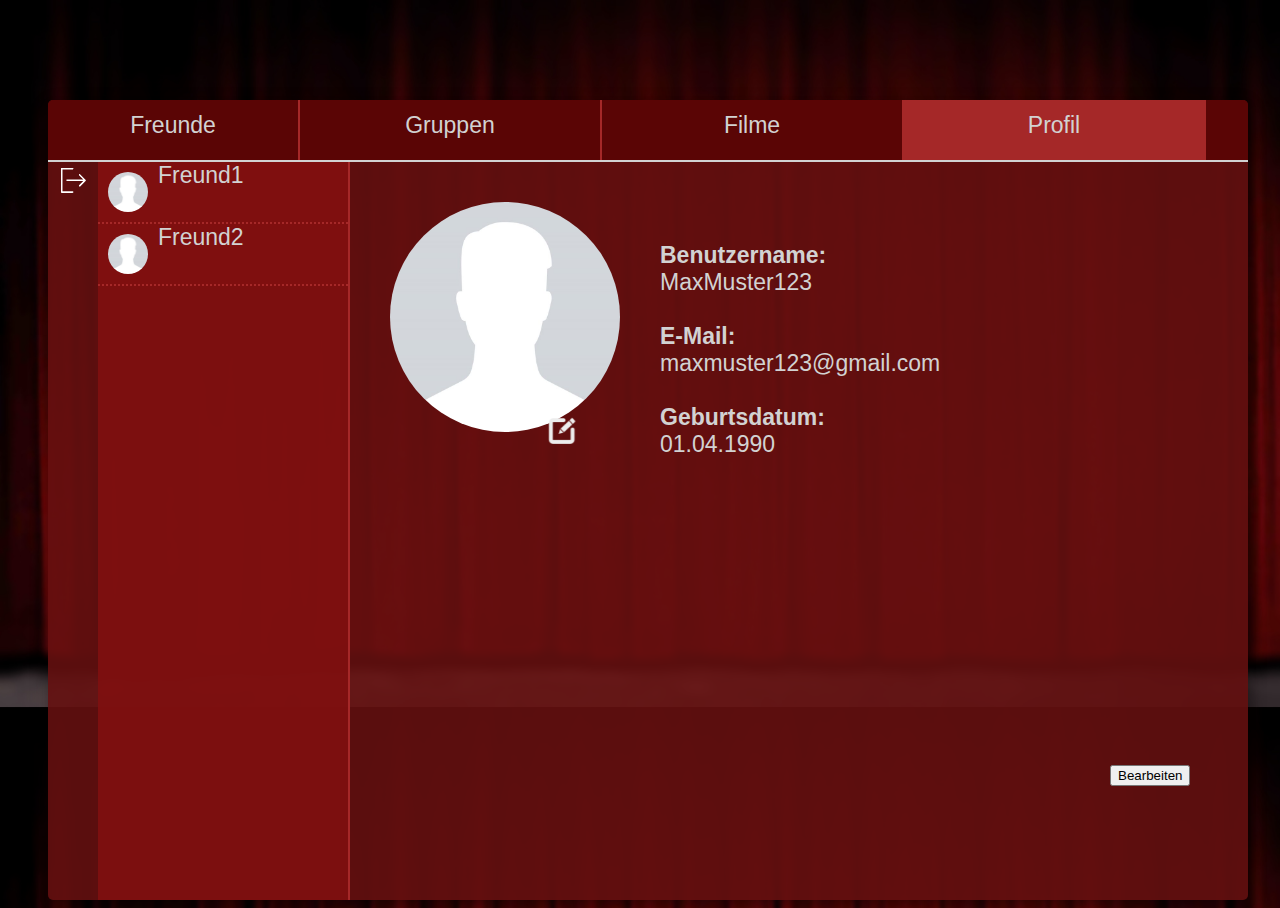
<file: profil.html>
<!doctype html>
<html lang="en">
<head>
    <!-- Required meta tags -->
    <meta charset="utf-8">
    <meta name="viewport" content="width=device-width, initial-scale=1, shrink-to-fit=no">

    <!-- Bootstrap CSS -->
    <link rel="stylesheet" href="https://maxcdn.bootstrapcdn.com/bootstrap/4.0.0-beta.3/css/bootstrap.min.css" integrity="sha384-Zug+QiDoJOrZ5t4lssLdxGhVrurbmBWopoEl+M6BdEfwnCJZtKxi1KgxUyJq13dy" crossorigin="anonymous">
    <link rel="stylesheet" href="css.css">

    <title>CinemaPlaner - Profil</title>
</head>
<body>
<div class="content-wrapper">
    <div class ="bar">
        <div id="firstbaritem" class="baritem">Freunde</div>
        <a href="index.html"><div class="baritem">Gruppen</div></a>
        <a href="filme.html"><div class="baritem">Filme</div></a>
        <a href="signup.html"><div style="background-color: rgba(165, 40, 40, 1);" class="baritem">Profil</div></a>
        <a href="home.html"><div class="baritem" style="width:50px;border-width:0px;"><img src="logout.png" style="width:25px"></div> </a>
    </div>

    <div class="sidebar">
        <div class="sidebaritem"><div class="profile-pic"></div>Freund1</div>
        <div class="sidebaritem"><div class="profile-pic"></div>Freund2</div>
    </div>

    <div class="main">
        <div class="profile-pic2"></div>
        <div class="Profilangaben">
            <b>Benutzername: </b><div id="nr1">MaxMuster123</div>
            <br>
            <b>E-Mail: </b><div id="nr2">maxmuster123@gmail.com</div>
            <br>
            <b>Geburtsdatum: </b><div id="nr3" style="margin-left:310px;">01.04.1990</div>
            <br><br><br>
        </div>
        <div class="Bearbeitung">
            <b>Benutzername:</b>
            <form class="pop-up1">
                <input type="text" id="form1" style="width:250px;">
                <button type="submit" id="button1"><img src="check.png" style="width:25px; height:25px;"></button>
            </form>
            <br>
            <b>E-Mail:</b>
            <form class="pop-up2">
                <input type="text" name="form2" style="width:250px;">
                <button type="submit" onclick="submit2"><img src="check.png" style="width:25px; height:25px;"></button>
            </form>
            <br>
            <b>Geburtsdatum:</b>
            <form class="pop-up3">
                <input type="text" name="form3" style="width:250px; margin-left:310px;">
                <button type="submit" onclick="submit3"><img src="check.png" style="width:25px; height:25px;"></button>
            </form>
            <br>
            <b style="margin-left:310px;">Passwort ändern:</b>
            <form class="pop-up4">
                <input type="text" name="form3" value="altes Passwort" style="width:250px; margin-left:310px;">
            </form>
            <form class="pop-up5">
                <input type="text" name="form3" value="neues Passwort" style="width:250px; margin-left:310px;">
                <button type="submit" onclick="submit4"><img src="check.png" style="width:25px; height:25px;"></button>
            </form>
        </div>

        <button class="button" style="position:relative; top:220px; left:760px;">Bearbeiten</button>
        <button class="back" style="position:relative; top:165px; left:760px;">Zurück</button>
        <img src="bearbeiten-icon.png" style="width:50px; height:50px; position:fixed; top:45%; left:42%;">
    </div>
</div>

<!-- Optional JavaScript -->
<!-- jQuery first, then Popper.js, then Bootstrap JS -->
<script src="https://code.jquery.com/jquery-3.2.1.slim.min.js" integrity="sha384-KJ3o2DKtIkvYIK3UENzmM7KCkRr/rE9/Qpg6aAZGJwFDMVNA/GpGFF93hXpG5KkN" crossorigin="anonymous"></script>
<script src="https://cdnjs.cloudflare.com/ajax/libs/popper.js/1.12.9/umd/popper.min.js" integrity="sha384-ApNbgh9B+Y1QKtv3Rn7W3mgPxhU9K/ScQsAP7hUibX39j7fakFPskvXusvfa0b4Q" crossorigin="anonymous"></script>
<script src="https://maxcdn.bootstrapcdn.com/bootstrap/4.0.0-beta.3/js/bootstrap.min.js" integrity="sha384-a5N7Y/aK3qNeh15eJKGWxsqtnX/wWdSZSKp+81YjTmS15nvnvxKHuzaWwXHDli+4" crossorigin="anonymous"></script>
<script src="profil.js"></script>
</body>
</html>
</file>
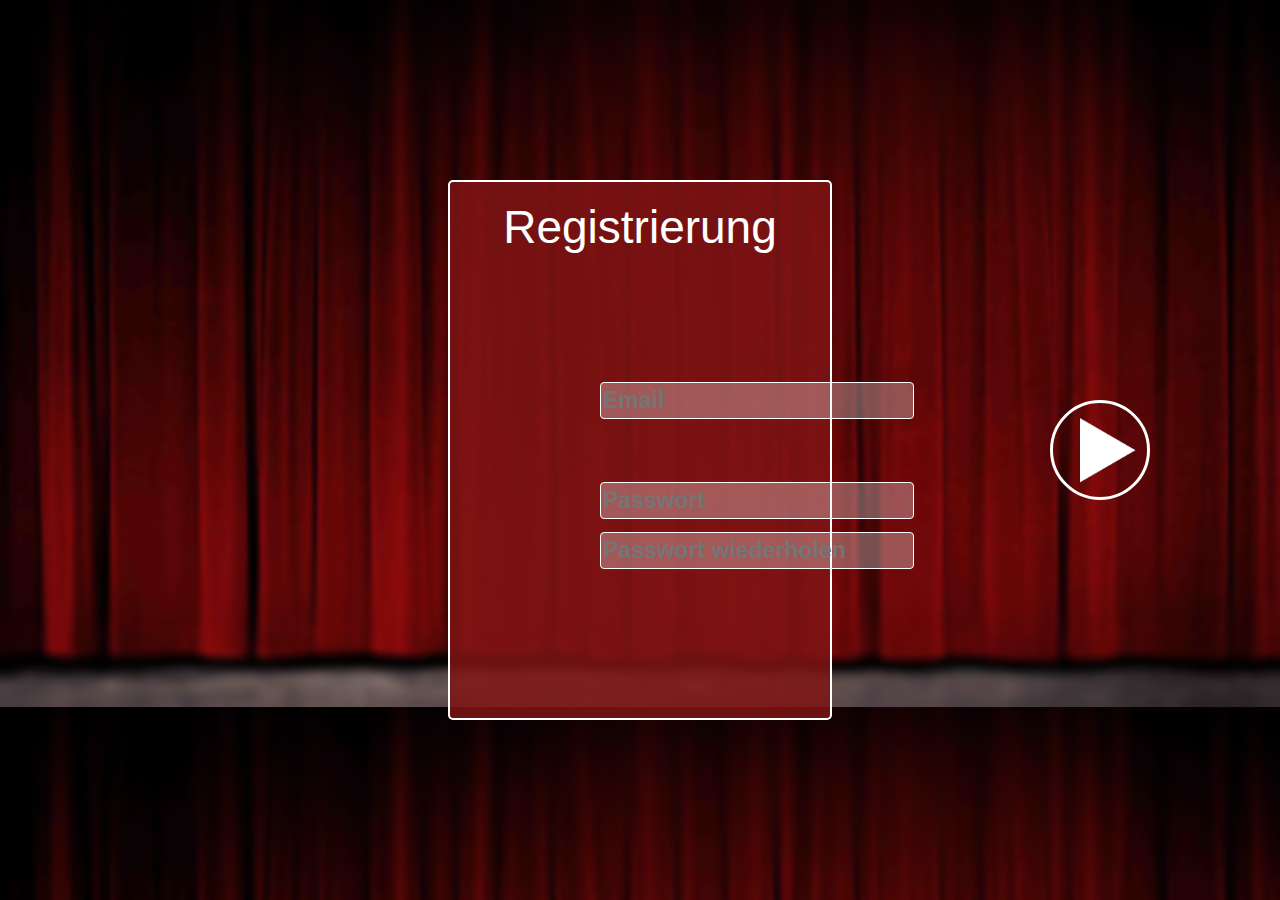
<file: signup.html>
<!DOCTYPE html>
<html lang="en" xmlns:transform="http://www.w3.org/1999/xhtml">
<head>
    <meta charset="utf-8">
    <meta http-equiv="X-UA-Compatible" content="IE=edge">
    <meta name="viewport" content="width=device-width, initial-scale=1">
    <!-- The above 3 meta tags *must* come first in the head; any other head content must come *after* these tags -->
    <title>Bootstrap 101 Template</title>

    <!-- Bootstrap -->
    <link href="css/bootstrap.css" rel="stylesheet">
    <link href="css.css" rel="stylesheet">
    <link href="signup.css" rel="stylesheet">
    <!-- HTML5 shim and Respond.js for IE8 support of HTML5 elements and media queries -->
    <!-- WARNING: Respond.js doesn't work if you view the page via file:// -->
    <!--[if lt IE 9]>
    <script src="https://oss.maxcdn.com/html5shiv/3.7.3/html5shiv.min.js"></script>
    <script src="https://oss.maxcdn.com/respond/1.4.2/respond.min.js"></script>
    <![endif]-->
</head>
<body class="background">
<div class="frame">
    <h1 class="signuptext">Registrierung</h1>
    <form class="email">
        <label><input type="email" name="email" placeholder="Email"></label>
    </form>
    <form class="password">
        <label><input type="password" name="password" placeholder="Passwort"></label>
    </form>
    <form class="passwordrepeat">
        <label><input type="password" name="passwordrepeat" placeholder="Passwort wiederholen"></label>
    </form>

    <div class="roundbutton" style="left: 600px;"><a href="signup_next_profile.html"><img src="nextarrow.png" class="nextButton"></a></div>
</div>


<!-- jQuery (necessary for Bootstrap's JavaScript plugins) -->
<script src="https://ajax.googleapis.com/ajax/libs/jquery/1.12.4/jquery.min.js"></script>
<!-- Include all compiled plugins (below), or include individual files as needed -->
<script src="js/bootstrap.min.js"></script>


</body>
</html>
</file>
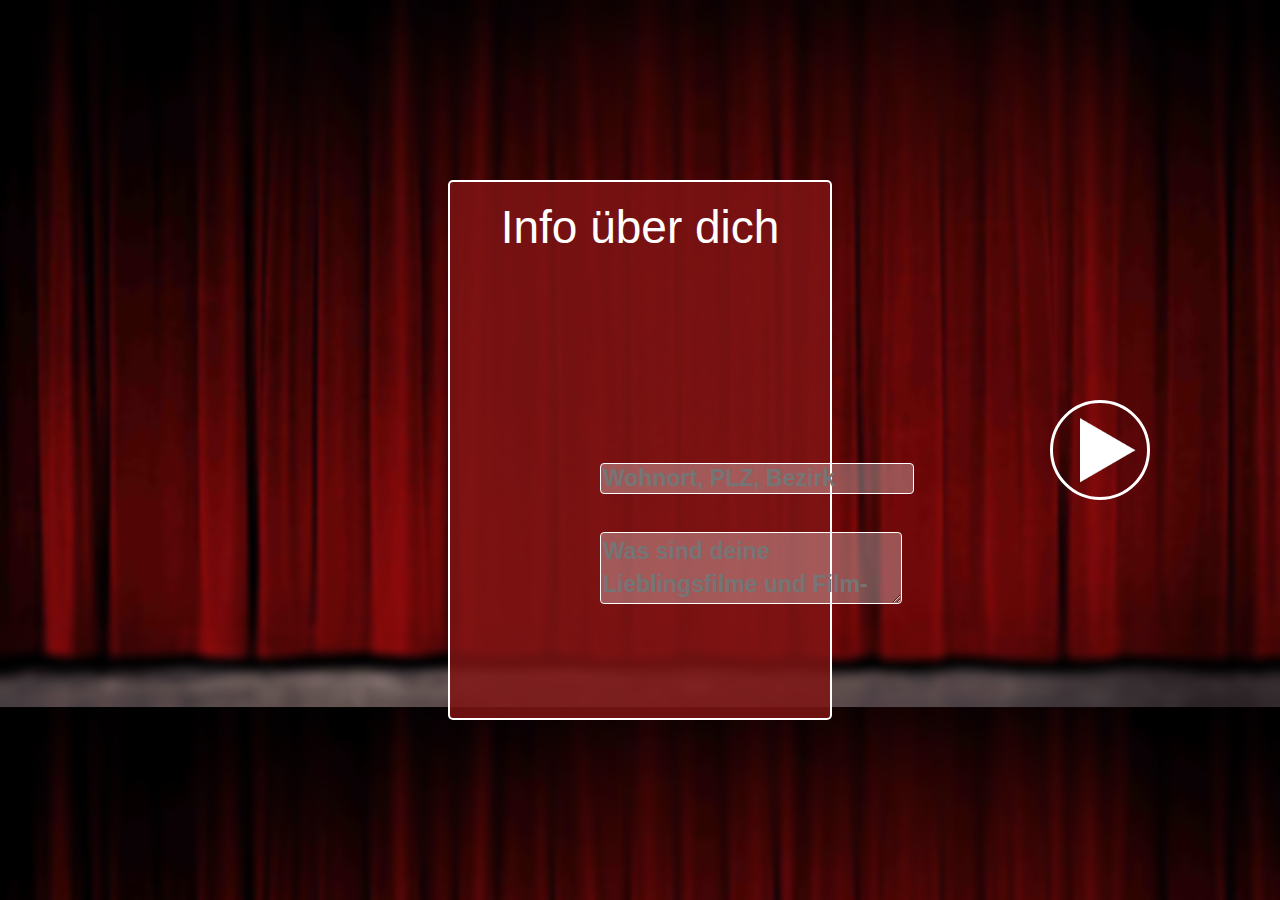
<file: signup_next_moreInfo.html>
<!DOCTYPE html>
<html lang="en">
<head>
    <meta charset="UTF-8">
    <title><!DOCTYPE html>
        <html lang="en" xmlns:transform="http://www.w3.org/1999/xhtml">
        <head>
            <meta charset="utf-8">
            <meta http-equiv="X-UA-Compatible" content="IE=edge">
            <meta name="viewport" content="width=device-width, initial-scale=1">
            <!-- The above 3 meta tags *must* come first in the head; any other head content must come *after* these tags -->
            <title>Bootstrap 101 Template</title>

            <!-- Bootstrap -->
            <link href="css/bootstrap.css" rel="stylesheet">
            <link href="css.css" rel="stylesheet">
            <link href="signup.css" rel="stylesheet">
            <link href="signup_next_profile.css" rel="stylesheet">
            <link href="signup_next_moreInfo.css" rel="stylesheet">
            <!-- HTML5 shim and Respond.js for IE8 support of HTML5 elements and media queries -->
            <!-- WARNING: Respond.js doesn't work if you view the page via file:// -->
            <!--[if lt IE 9]>
            <script src="https://oss.maxcdn.com/html5shiv/3.7.3/html5shiv.min.js"></script>
            <script src="https://oss.maxcdn.com/respond/1.4.2/respond.min.js"></script>
            <![endif]-->
        </head>
<body class="background">
<div class="frame">
    <h1 class="signuptext">Info über dich</h1>

    <form class="email" style="top: 280px">
        <label><input type="text" name="text" placeholder="Wohnort, PLZ, Bezirk"></label>
    </form>

    <form class="email" style="top: 350px;">
        <label><textarea class="field" name="text" placeholder="Was sind deine Lieblingsfilme und Film-Genres ?"></textarea></label>
    </form>


    <div class="roundbutton" style="left: 600px;"><a href="home.html"><img src="nextarrow.png" class="nextButton"></a></div>
</div>


<!-- jQuery (necessary for Bootstrap's JavaScript plugins) -->
<script src="https://ajax.googleapis.com/ajax/libs/jquery/1.12.4/jquery.min.js"></script>
<!-- Include all compiled plugins (below), or include individual files as needed -->
<script src="js/bootstrap.min.js"></script>


</body>
</html></title>
</head>
<body>

</body>
</html>
</file>
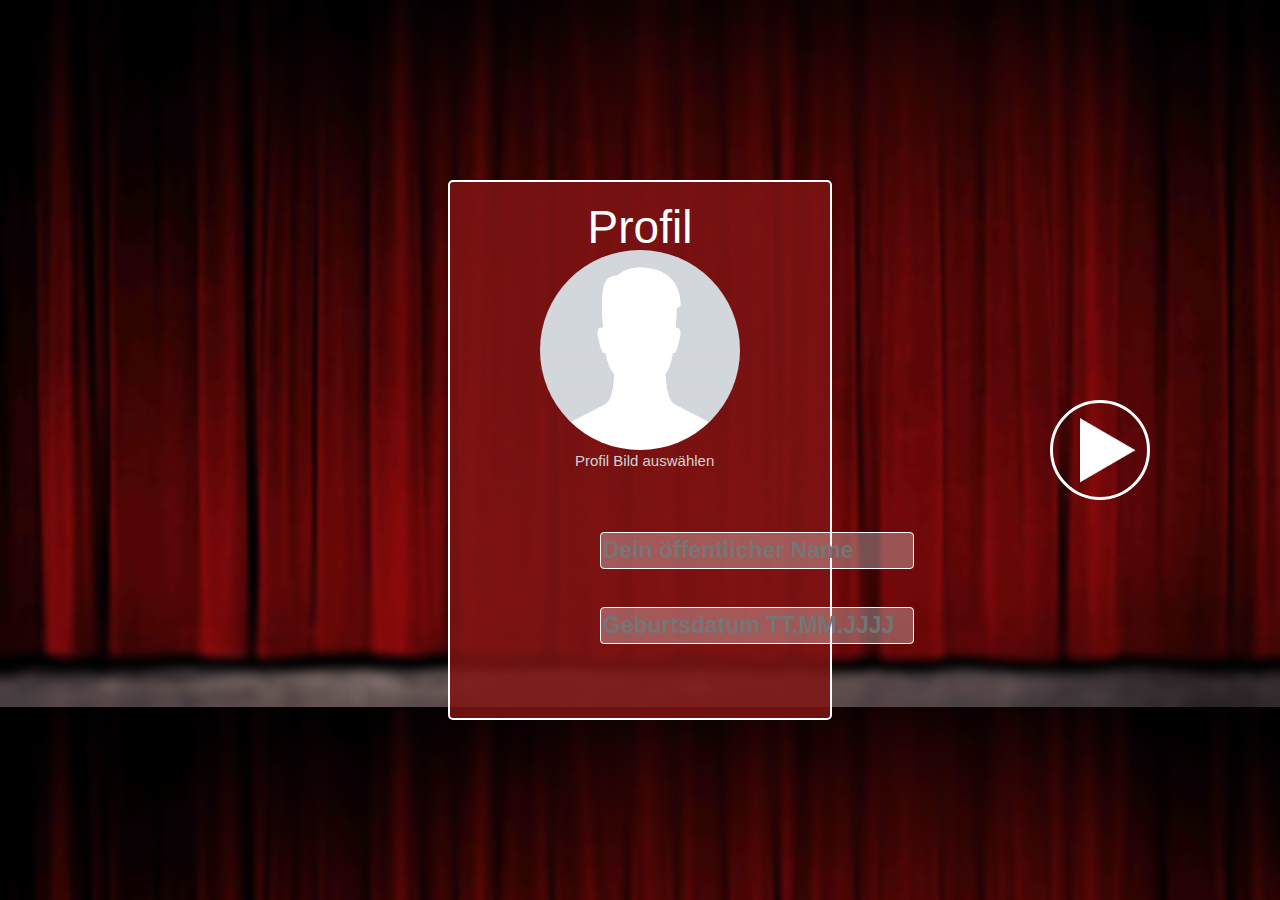
<file: signup_next_profile.html>
<!DOCTYPE html>
<html lang="en">
<head>
    <meta charset="UTF-8">
    <title><!DOCTYPE html>
        <html lang="en" xmlns:transform="http://www.w3.org/1999/xhtml">
        <head>
            <meta charset="utf-8">
            <meta http-equiv="X-UA-Compatible" content="IE=edge">
            <meta name="viewport" content="width=device-width, initial-scale=1">
            <!-- The above 3 meta tags *must* come first in the head; any other head content must come *after* these tags -->
            <title>Bootstrap 101 Template</title>

            <!-- Bootstrap -->
            <link href="css/bootstrap.css" rel="stylesheet">
            <link href="css.css" rel="stylesheet">
            <link href="signup.css" rel="stylesheet">
            <link href="signup_next_profile.css" rel="stylesheet">
            <!-- HTML5 shim and Respond.js for IE8 support of HTML5 elements and media queries -->
            <!-- WARNING: Respond.js doesn't work if you view the page via file:// -->
            <!--[if lt IE 9]>
            <script src="https://oss.maxcdn.com/html5shiv/3.7.3/html5shiv.min.js"></script>
            <script src="https://oss.maxcdn.com/respond/1.4.2/respond.min.js"></script>
            <![endif]-->
        </head>
<body class="background">
<div class="frame">
    <h1 class="signuptext">Profil</h1>

    <div>
        <img class="imgCircle" src="default.jpeg">
    </div>

    <div class="upload"><a href="">Profil Bild auswählen</a></div>

    <form class="email" style="top: 350px">
        <label><input type="text" name="text" placeholder="Dein öffentlicher Name"></label>
    </form>

    <form class="email" style="top: 425px;">
        <label><input type="text" name="text" placeholder="Geburtsdatum TT.MM.JJJJ"></label>
    </form>


    <div class="roundbutton" style="left: 600px;"><a href="signup_next_moreInfo.html"><img src="nextarrow.png" class="nextButton"></a></div>
</div>


<!-- jQuery (necessary for Bootstrap's JavaScript plugins) -->
<script src="https://ajax.googleapis.com/ajax/libs/jquery/1.12.4/jquery.min.js"></script>
<!-- Include all compiled plugins (below), or include individual files as needed -->
<script src="js/bootstrap.min.js"></script>


</body>
</html></title>
</head>
<body>

</body>
</html>
</file>
<file: css.css>
body {
	font-family:helvetica;
	font-size:23px;
	width:100%;
    height:100%;
    background-size: 100%;
	background-image: url("cinema_background.jpg");
}

.filmdescription{
    width:400px;
    height:300px;
    background-color:yellow;
}

.filmcover{
    width:150px;
    margin-left:80px;
}

.main{
    width: 1200px;
    height: 100%;
    padding-left: 260px;
}

.content-wrapper {
	width:1200px;
	background-color: rgba(100, 15, 15, 0.9);//#ca7929;
	margin:auto;
	margin-top:100px;
	height:800px;
	overflow:hidden;
	border-radius: 5px;
	box-shadow: 0 4px 8px 0 rgba(0, 0, 0, 0.2), 0 6px 20px 0 rgba(0, 0, 0, 0.19);
}
.bar {
	width:100%;
	height:60px;
	border-bottom: 2px solid rgba(210, 210, 210, 1.0);
	background-color: rgba(90, 4, 4, 0.9);//#de0c0c;
}

.baritem {
	width:25%;
	height:100%;
	border-right: 2px solid rgba(165, 40, 40, 1.0);
	float:left;

	text-align:center;
	white-space:nowrap;
	line-height:50px;
	cursor:pointer;
	color: rgba(210, 210, 210, 1.0);
}

.baritemls{
    width:12.5%;
	height:100%;
	border-right: 2px solid #A43021;
	float:left;

	text-align:center;
	white-space:nowrap;
	line-height:50px;
	cursor:pointer;
}

#firstbaritem {
	width:250px;
}

.sidebar, .gruppenaw, .terminfindung, .chat {
	height:740px;
	float:left;
}

.sidebar {
	width:250px;
	height:100%;
	background-color: rgba(127, 15, 15, 0.9);//#de0c0c;
	border-right: 2px solid rgba(165, 40, 40, 1.0);
}

.sidebaritem {
	width:100%;
	height:60px;
	background-color: rgba(127, 15, 15, 0.9);//#de0c0c;
	border-bottom: 2px dotted rgba(165, 40, 40, 1.0);
	color: rgba(210, 210, 210, 1);
}

.sidebaritem:hover {
	background-color: rgba(165, 40, 40, 1.0);//#de0c0c;
}
.gruppenaw {
	width:950px;
	background-color: rgba(127, 15, 15, 0.9);
}

.gruppenawitem {
	width:100%;
	height:90px;
	background-color: rgba(127, 15, 15, 0.9);//#de0c0c;
	border-bottom: 2px dotted rgba(165, 40, 40, 1.0);
	color: rgba(210, 210, 210, 1.0);
}

.gruppenawitem:hover {
	background-color: rgba(165, 40, 40, 1.0);//#de0c0c;
}

.terminfindung {
	width:650px;
	background-color: rgba(100, 15, 15, 0.9);
	overflow:auto;
	color: rgba(210, 210, 210, 1.0);
}
.chat {
	width:300px;
	background-color: rgba(127, 15, 15, 0.9);//#de0c0c;
	border-left: 2px solid rgba(165, 40, 40, 1.0);
}

.chatverlauf {
	height:700px;
	width:100%;
}

a, a:hover, a:visited, a:focus {
	color: rgba(210, 210, 210, 1.0);
}

.profile-pic, .profile-pic2{
	width:40px;
	height:40px;
	margin:10px;
	border-radius:20px;
	float:left;
	background-color:lime;
	background-image:url("default.jpeg");
	background-repeat:no-repeat;
	background-position:center center;
	background-size:cover;
	overflow:hidden;
}

.profile-pic2{
    width:230px;
    height:230px;
    border-radius:115px;
    margin:40px;
}

.Profilangaben{
    display:block;
    padding-top:80px;
    color: rgba(210, 210, 210, 1);
}

.gruppe, .group-pic{
    background-image:url("gruppenbild.png");
}

.small-margin {
    margin:2px;
}


.hover-highlight, .tick {
    width:100%;
    height:100%;
    background-color:rgba(255,255,255,0);
}

.tick {
    background-image:url("tick.png");
}

.tickv {
    overflow:visible;
    background-color:white;
    background-image:none;
}


.hover-highlight:hover {
    background-color:rgba(255,255,255,0.4);
}

.group-pic {
	width:60px;
	height:60px;
	margin:15px;
	border-radius:30px;
	float:left;
	background-color: rgba(210, 210, 210, 1);
	background-repeat:no-repeat;
    	background-position:center center;
    	background-size:cover;
    	overflow:hidden;
}

.vorschlag {
	width:23.75%;
	height:23.75%;
	margin:1% 0px 0px 1%;
	float:left;
	background-color:rgba(120, 50, 50, 1.0);
	font-size:16px;
}

.vorschlag:hover {
	background-color:rgba(165, 30, 30,0.75);
}

.thumbnail {
	width: 90%;
	margin: auto;
	margin-top: 5%;
	height: 78px;
	background-color: white;
	background-repeat:no-repeat;
        	background-position:center center;
        	background-size:cover;

}
.vorschlagcontent {
	width:90%;
	margin:auto;
	height:45%;
}
.vorschlagtext{
	width:70%;
	float:left;
}
.vorschlagbewertung {
	width:30%;
	height:100%;
	float:left;
}

.vote {
	margin: auto;
	width: 83%;
	height: 40%;
	margin-top: 10%;
	margin-bottom: 10%;
	border-radius: 5px;
	background-color: white;
}


.pop-up {
    display:none;
    margin:auto;
    position:absolute;
    top:0px;
    left:0px;
    right:0px;
    bottom:0px;
    width:1000px;
    height:600px;
    background-color:#902319;
    box-shadow: 0 4px 8px 0 rgba(0, 0, 0, 0.2), 0 6px 20px 0 rgba(0, 0, 0, 0.19);
    border-radius: 5px;
    /*left:-50%;
    top:-50%;*/
}

.datenfeld, .beschreibung{
    color:white;
    font-size:16px;
    float:left;
}

.platzhalterbild {
    background-color:white;
    width:250px;
    height:300px;
    margin:5px 20px 0px 5px;
    float:left;
    border-radius: 5px;
}

.beschreibung {
    width:990px;
    text-align:justify;
    margin:5px 0 0 5px;
}

.watching {
    position:absolute;
    bottom:0px;
    margin-bottom:10px;
    width:100%;
}

.sp {
float:right;
}

.Bearbeitung{
    display:none;
    padding-top:80px;
    color: rgba(210, 210, 210, 1);
}

.back{
    display:none;
}
</file>
<file: filme.css>
.rowing {
	height: 150px;
	background-color:#dc8530;
}
</file>
<file: signup.css>
.background {
	width:100%;
	height:100%;
	background-size: 100%;
	background-image: url("cinema_background.jpg");
}

.frame {
    width: 30%;
    height: 60%;
    border-radius: 5px;
    border-style: solid;
    border-color: white;
    border-width: 2px;
    background-color: rgba(127, 20, 20, 0.85);
    margin: auto;
    position: absolute;
    top: 0; left: 0; bottom: 0; right: 0;
}

.signuptext{
    color: white;
    text-align: center;
    font-size: 200%;
    font-family: "Helvetica", 'Arial', serif;
}

.roundbutton{
      height: 100px;
      width: 100px;
      border-radius: 50%;
      border: 3px solid white;
      margin: auto;
      position: absolute;
      top: 0; left: 400px; bottom: 0; right: 0;
}

.nextButton{
    height: 100%;
    width: 100%;
    size: 40%;
    position: absolute;
    margin: auto;
    left: 8px;
}

.email{
    top: 200px;
    left: 150px;
    position: absolute;
}

.password{
    top: 300px;
    left: 150px;
    position: absolute;
}

.passwordrepeat{
    top: 350px;
    left: 150px;
    position: absolute;
}

::-moz-placeholder { /* Mozilla Firefox 19+ */
   color:    rgba(255, 255, 255, 1);
   font-size: 60%;
   opacity:  0.7;
}

input[type=email] {
    background-color: rgba(255, 255, 255, 0.3);
    border: 1px solid white;
    border-radius: 4px;
    color: rgba(240, 240, 240, 1);
}

input[type=text] {
    background-color: rgba(255, 255, 255, 0.3);
    border: 1px solid white;
    border-radius: 4px;
    color: rgba(240, 240, 240, 1);
}

input[type=password] {
    background-color: rgba(255, 255, 255, 0.3);
    border: 1px solid white;
    border-radius: 4px;
    color: rgba(240, 240, 240, 1);
}
</file>
<file: signup_next_profile.css>
.imgCircle {
    margin: auto;
    position: absolute;
    top: 0; left: 0; bottom: 200px; right: 0;
    width: 200px;
    height: 200px;
    border-radius: 50%;
  }

.upload {
    margin: auto;
    position: absolute;
    top: 200px; left: 70px; bottom: 0; right: 0;
    width: 200px;
    height: 200px;
    font-size: 15px;
}
</file>
<file: signup_next_moreInfo.css>
.background {
	width:100%;
	height:100%;
	background-size: 100%;
	background-image: url("cinema_background.jpg");
}

.frame {
    width: 30%;
    height: 60%;
    border-radius: 5px;
    border-style: solid;
    border-color: white;
    border-width: 2px;
    background-color: rgba(127, 20, 20, 0.85);
    margin: auto;
    position: absolute;
    top: 0; left: 0; bottom: 0; right: 0;
}

.signuptext{
    color: white;
    text-align: center;
    font-size: 200%;
    font-family: "Helvetica", 'Arial', serif;
}

.roundbutton{
      height: 100px;
      width: 100px;
      border-radius: 50%;
      border: 3px solid white;
      margin: auto;
      position: absolute;
      top: 0; left: 400px; bottom: 0; right: 0;
}

.nextButton{
    height: 100%;
    width: 100%;
    size: 40%;
    position: absolute;
    margin: auto;
    left = 0; right = 0; top = 0; bottom = 0;
}

.email{
    top: 200px;
    left: 150px;
    position: absolute;
}

.password{
    top: 300px;
    left: 75px;
    position: absolute;
}

.passwordrepeat{
    top: 350px;
    left: 75px;
    position: absolute;
}

::-moz-placeholder { /* Mozilla Firefox 19+ */
   color:    rgba(255, 255, 255, 1);
   font-size: 60%;
   opacity:  0.7;
}

.field{
    background-color: rgba(255, 255, 255, 0.3);
    border: 1px solid white;
    border-radius: 4px;
    color: rgba(240, 240, 240, 1);
}

input[type=email] {
    background-color: rgba(255, 255, 255, 0.3);
    border: 1px solid white;
    border-radius: 4px;
    color: rgba(240, 240, 240, 1);
}

input[type=text] {
    background-color: rgba(255, 255, 255, 0.3);
    border: 1px solid white;
    border-radius: 4px;
    height: 400%;
    color: rgba(240, 240, 240, 1);
}

input[type=password] {
    background-color: rgba(255, 255, 255, 0.3);
    border: 1px solid white;
    border-radius: 4px;
    color: rgba(240, 240, 240, 1);
}
</file>
